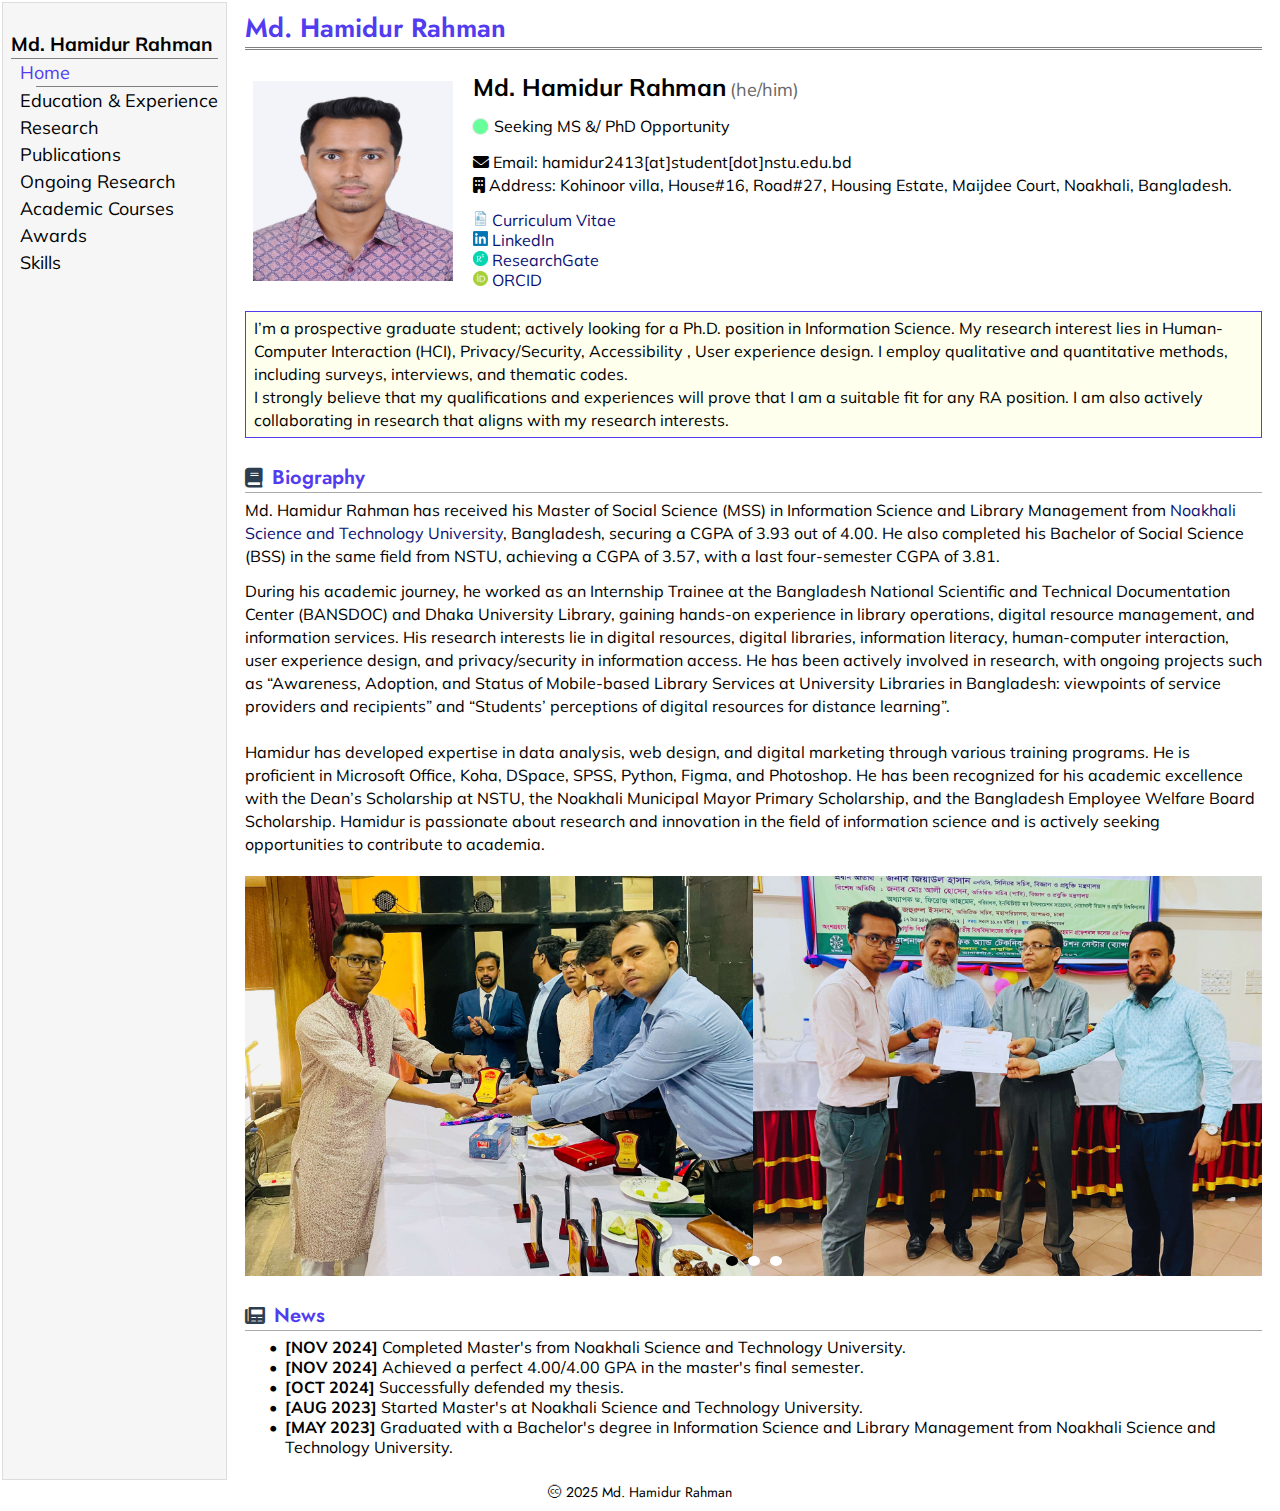
<file: index.html>
<!DOCTYPE html PUBLIC "-//W3C//DTD XHTML 1.1//EN"
"http://www.w3.org/TR/xhtml11/DTD/xhtml11.dtd">
<html xmlns="http://www.w3.org/1999/xhtml" xml:lang="en">

<head>

  <meta property="og:type" content="website">
    <meta property="og:url" content="https://md-hamidur-rahman.github.io/">
    <meta property="og:title" content="Md. Hamidur Rahman - Seeking MS &/ PhD Opportunity | HCI, UI/UX Enthusiast">
    <meta property="og:description" content="Passionate about research, technology, and academic excellence.">
    <meta property="og:image" content="https://md-hamidur-rahman.github.io/misc/profile pic.png">
    <meta property="og:image:width" content="1200">
    <meta property="og:image:height" content="630">
    <meta property="og:site_name" content="Md. Hamidur Rahman">
    
    <style>
        .carousel {
          position: relative;
          max-width: 100%;
          margin: auto;
          overflow: hidden;
        }
    
        .carousel-images {
          display: flex;
          transition: transform 0.5s ease-in-out;
          width: 300%;
        }
    
        .carousel img {
          width: 16.666%;
          height: auto;
          max-height: 400px;
          object-fit: cover;
        }
    
        .carousel-indicators {
          position: absolute;
          bottom: 10px;
          left: 50%;
          transform: translateX(-50%);
          display: flex;
        }
    
        .carousel-indicators button {
          background-color: #fff;
          border: none;
          width: 10px;
          height: 10px;
          margin: 0 5px;
          border-radius: 50%;
          cursor: pointer;
        }
    
        .carousel-indicators button.active {
          background-color: #000;
        }
      </style>

<link href="https://fonts.googleapis.com/css2?family=Jost:wght@600&family=Mulish:wght@400;600&display=swap" rel="stylesheet">


<link rel="stylesheet" href="https://cdnjs.cloudflare.com/ajax/libs/font-awesome/6.0.0-beta3/css/all.min.css">
<meta name="generator" content="jemdoc, see http://jemdoc.jaboc.net/" />
<meta http-equiv="Content-Type" content="text/html;charset=utf-8" />
<link rel="stylesheet" href="jemdoc.css" type="text/css" />
<link rel="shortcut icon" type="image/x-icon" href="misc/hamfav.ico" />
<title>Md. Hamidur Rahman</title>
</head>
<body>
<table summary="Table for page layout." id="tlayout">
<tr valign="top">
<td id="layout-menu">

<div class="menu-category">Md. Hamidur Rahman</div>
<div class="menu-item"><a href="index-2.html"class="current">Home</a></div>
<div class="menu-item"><a href="experience.html">Education & Experience</a></div>
<div class="menu-item"><a href="research.html">Research</a></div>
<div class="menu-item"><a href="publications.html">Publications</a></div>
<div class="menu-item"><a href="ongoing.html">Ongoing Research</a></div>
<div class="menu-item"><a href="teaching.html">Academic Courses</a></div>
<div class="menu-item"><a href="awards.html">Awards</a></div>
<div class="menu-item"><a href="activities.html">Skills</a></div>

</td>
<td id="layout-content">
<div id="toptitle">
<h1>Md. Hamidur Rahman</h1>
</div>
<table class="imgtable"><tr><td>
<img src="misc/profile pic.png" alt="alt text" width="200px" height="200px" />&nbsp;</td>
<td align="left">
<p> <b style="font-size: 24px;">Md. Hamidur Rahman</b> <span style="color: #666; font-size: 18px;">(he/him)</span> </div><br /> <div class="profile"></div>
  <p class="opportunity">
    <span class="pulse-icon"></span>
    Seeking MS &/ PhD Opportunity
  </p></p> 
    
</div>

    <p>
        <i class="fas fa-envelope"></i> Email: hamidur2413[at]student[dot]nstu.edu.bd<br/>
        <i class="fas fa-building"></i> Address: Kohinoor villa, House#16, Road#27, Housing Estate, Maijdee Court, Noakhali, Bangladesh.
    </p>
    
    <!-- <img src="misc/google-scholar-square-icon.png" alt="LinkedIn" width="15" height="15"> <a href="https://scholar.google.com/" target="_blank">Google Scholar</a><br/> -->
    <img src="misc/cv icon.png" alt="LinkedIn" width="15" height="15"> <a href="misc/Md. Hamidur Rahman CV V3.0.pdf" target="download">Curriculum Vitae</a><br/>
    <img src="misc/linked in.png" alt="LinkedIn" width="15" height="15"> <a href="https://www.linkedin.com/in/hamidur-tanvir/" target="_blank">LinkedIn</a><br/>
    <img src="misc/rg.svg.png" alt="ResearchGate" width="15" height="15"> <a href="https://www.researchgate.net/profile/Md-Hamidur-Rahman-3" target="_blank">ResearchGate</a><br/>
    <img src="misc/orcid.svg.png" alt="ORCID" width="15" height="15"> <a href="https://orcid.org/0009-0002-4027-3196" target="_blank">ORCID</a><br/>
    
    
    </td></tr></table>
    <div class="infoblock">
    <div class="blockcontent">
    
       <!-- <p>my future content.
        </p>--->
    
        <p> I’m a prospective graduate student; actively looking for a Ph.D. position in Information Science. My research interest lies in Human-Computer Interaction (HCI), Privacy/Security, Accessibility
, User experience design. I employ qualitative and quantitative methods, including surveys, interviews, and thematic codes.
          <br> I strongly believe that my qualifications and experiences will prove that I am a suitable fit for any RA position. I am also actively collaborating in research that aligns with my research interests.
           </p>   
           </div>
    
    <h2><i class="fas fa-book"></i> Biography</h2>
    <p>Md. Hamidur Rahman has received his Master of Social Science (MSS) in Information Science and Library Management from <a href="https://nstu.edu.bd/" target="_blank">Noakhali Science and Technology University</a>, Bangladesh, securing a CGPA of 3.93 out of 4.00. He also completed his Bachelor of Social Science (BSS) in the same field from NSTU, achieving a CGPA of 3.57, with a last four-semester CGPA of 3.81. </p> <p>
      During his academic journey, he worked as an Internship Trainee at the Bangladesh National Scientific and Technical Documentation Center (BANSDOC) and Dhaka University Library, gaining hands-on experience in library operations, digital resource management, and information services. His research interests lie in digital resources, digital libraries, information literacy, human-computer interaction, user experience design, and privacy/security in information access. He has been actively involved in research, with ongoing projects such as  “Awareness, Adoption, and Status of Mobile-based Library Services at University Libraries in Bangladesh: viewpoints of service providers and recipients” and  “Students’ perceptions of digital resources for distance learning”. <br><br> Hamidur has developed expertise in data analysis, web design, and digital marketing through various training programs. He is proficient in Microsoft Office, Koha, DSpace, SPSS, Python, Figma, and Photoshop.

      He has been recognized for his academic excellence with the Dean’s Scholarship at NSTU, the Noakhali Municipal Mayor Primary Scholarship, and the Bangladesh Employee Welfare Board Scholarship.
      
      Hamidur is passionate about research and innovation in the field of information science and is actively seeking opportunities to contribute to academia.
    </p>

    <div class="carousel" style="margin-top: 20px;">
        
        <div class="carousel-images">
          
          <img src="misc/carousel/im1.jpg" alt="Image 1">
          <img src="misc/carousel/im2.jpg" alt="Image 2">
          <img src="misc/carousel/im3.jpg" alt="Image 3">
          <img src="misc/carousel/im4.jpg" alt="Image 4">
          <img src="misc/carousel/im5.jpg" alt="Image 5">
          <img src="misc/carousel/im6.jpg" alt="Image 6">
        </div>
        <div class="carousel-indicators">
          <button class="active"></button>
          <button></button>
          <button></button>
        </div>
      </div>
      <script>
        const images = document.querySelector('.carousel-images');
        const indicators = document.querySelectorAll('.carousel-indicators button');
        let currentIndex = 0;
        const totalSlides = 3;
    
        function showSlide(index) {
          images.style.transform = `translateX(-${index * 33.333}%)`;
          indicators.forEach((indicator, i) => {
            indicator.classList.toggle('active', i === index);
          });
        }
    
        function nextSlide() {
          currentIndex = (currentIndex + 1) % totalSlides;
          showSlide(currentIndex);
        }
    
        setInterval(nextSlide, 7000); // Change slide every 5 seconds
    
        indicators.forEach((indicator, index) => {
          indicator.addEventListener('click', () => {
            currentIndex = index;
            showSlide(currentIndex);
          });
        });
      </script>




    <h2><i class="fas fa-newspaper"></i> News</h2>
    <ul>
       
      <li><strong>[NOV 2024]</strong> Completed Master's from Noakhali Science and Technology University.</li>
      <li><strong>[NOV 2024]</strong> Achieved a perfect 4.00/4.00 GPA in the master's final semester.</li>
      <li><strong>[OCT 2024]</strong> Successfully defended my thesis.</li>
      <li><strong>[AUG 2023]</strong> Started Master's at Noakhali Science and Technology University.</li>
      <li><strong>[MAY 2023]</strong> Graduated with a Bachelor's degree in Information Science and Library Management from Noakhali Science and Technology University.</li>
        
    </ul>

    
</td>
</tr>
</table>
<footer> 🅭 2025 Md. Hamidur Rahman</footer>
</body>


</html>
</file>
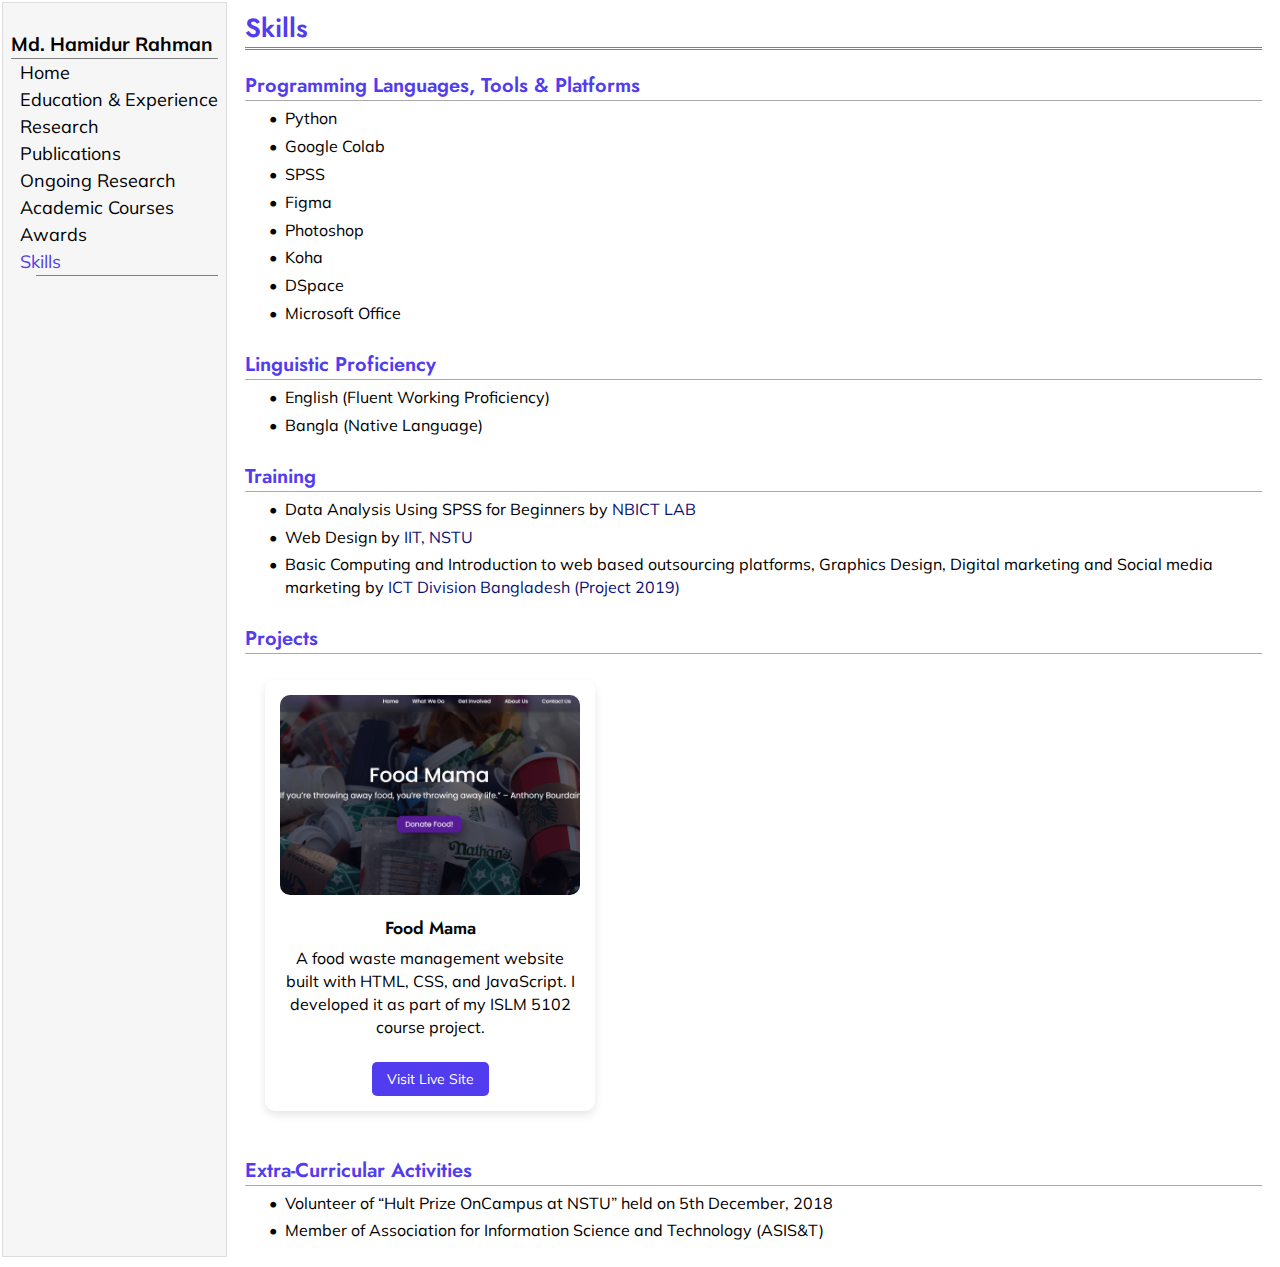
<file: activities.html>
<!DOCTYPE html PUBLIC "-//W3C//DTD XHTML 1.1//EN"
  "http://www.w3.org/TR/xhtml11/DTD/xhtml11.dtd">
<html xmlns="http://www.w3.org/1999/xhtml" xml:lang="en">

<head>
  <link href="https://fonts.googleapis.com/css2?family=Jost:wght@600&family=Mulish:wght@400;600&display=swap" rel="stylesheet">
<meta name="generator" content="jemdoc, see http://jemdoc.jaboc.net/" />
<meta http-equiv="Content-Type" content="text/html;charset=utf-8" />
<link rel="stylesheet" href="jemdoc.css" type="text/css" />
<link rel="shortcut icon" type="image/x-icon" href="misc/hamfav.ico" />
<title>Skills</title>
</head>
<body>

<table summary="Table for page layout." id="tlayout">
<tr valign="top">
  <td id="layout-menu">

<div class="menu-category">Md. Hamidur Rahman</div>
<div class="menu-item"><a href="index-2.html">Home</a></div>
<div class="menu-item"><a href="experience.html">Education & Experience</a></div>
<div class="menu-item"><a href="research.html">Research</a></div>
<div class="menu-item"><a href="publications.html">Publications</a></div>
<div class="menu-item"><a href="ongoing.html">Ongoing Research</a></div>
<div class="menu-item"><a href="teaching.html">Academic Courses</a></div>
<div class="menu-item"><a href="awards.html">Awards</a></div>
<div class="menu-item"><a href="activities.html" class="current">Skills</a></div>
</td>
<td id="layout-content">
<div id="toptitle">
<h1>Skills</h1>
</div>
<h2> Programming Languages, Tools & Platforms</h2>
<ul>
  <li><p>Python</p>
  </li>
  <li><p>Google Colab</p>
  </li>
  <li><p>SPSS</p>
  </li>
  <li><p>Figma</p>
  </li>
<li><p>Photoshop</p>
</li>
<li><p>Koha</p>
</li>
<li><p>DSpace</p>
</li>
</li>
<li><p>Microsoft Office</p>
</li>
</ul>

<h2>Linguistic Proficiency</h2>
<ul>
<li><p>English (Fluent Working Proficiency) </p>
</li>
<li><p>Bangla (Native Language)</p>
</li>
</ul>


<h2>Training</h2>
<ul>
<li><p>Data Analysis Using SPSS for Beginners by <a href="https://nbict.org/courses/spss/" target="_blank">NBICT LAB</a></p>
</li>
<li><p>Web Design by <a href="https://nstu.edu.bd/institutes.html" target="_blank">IIT, NSTU</a></p>
</li>
</li>
<li><p>Basic Computing and Introduction to web based outsourcing platforms, Graphics Design, Digital 
  marketing and Social media marketing  by <a href="https://ledp.ictd.gov.bd/new/" target="_blank">ICT Division Bangladesh (Project 2019) </a></p>
</li>
 </ul>
 <h2>Projects</h2>
 <section id="projects">
  
  <div class="project-container">
      <div class="project-card">
          <img src="misc/food.png" alt="Project 1">
          <h3>Food Mama</h3>
          <p>A food waste management website built with HTML, CSS, and JavaScript. I developed it as part of my ISLM 5102 course project.</p>
          <a href="https://md-hamidur-rahman.github.io/Food-Mama/" target="_blank" class="live-button">Visit Live Site</a>
      </div>
</section>

<h2>Extra-Curricular Activities</h2>
<ul>
<li><p>Volunteer of “Hult Prize OnCampus at NSTU” held on 5th December, 2018</p>
</li>
<li><p>Member of Association for Information Science and Technology (ASIS&T)</p>
</li>
 </ul>

</td>
</tr>
</table>
</body>

</html>
</file>
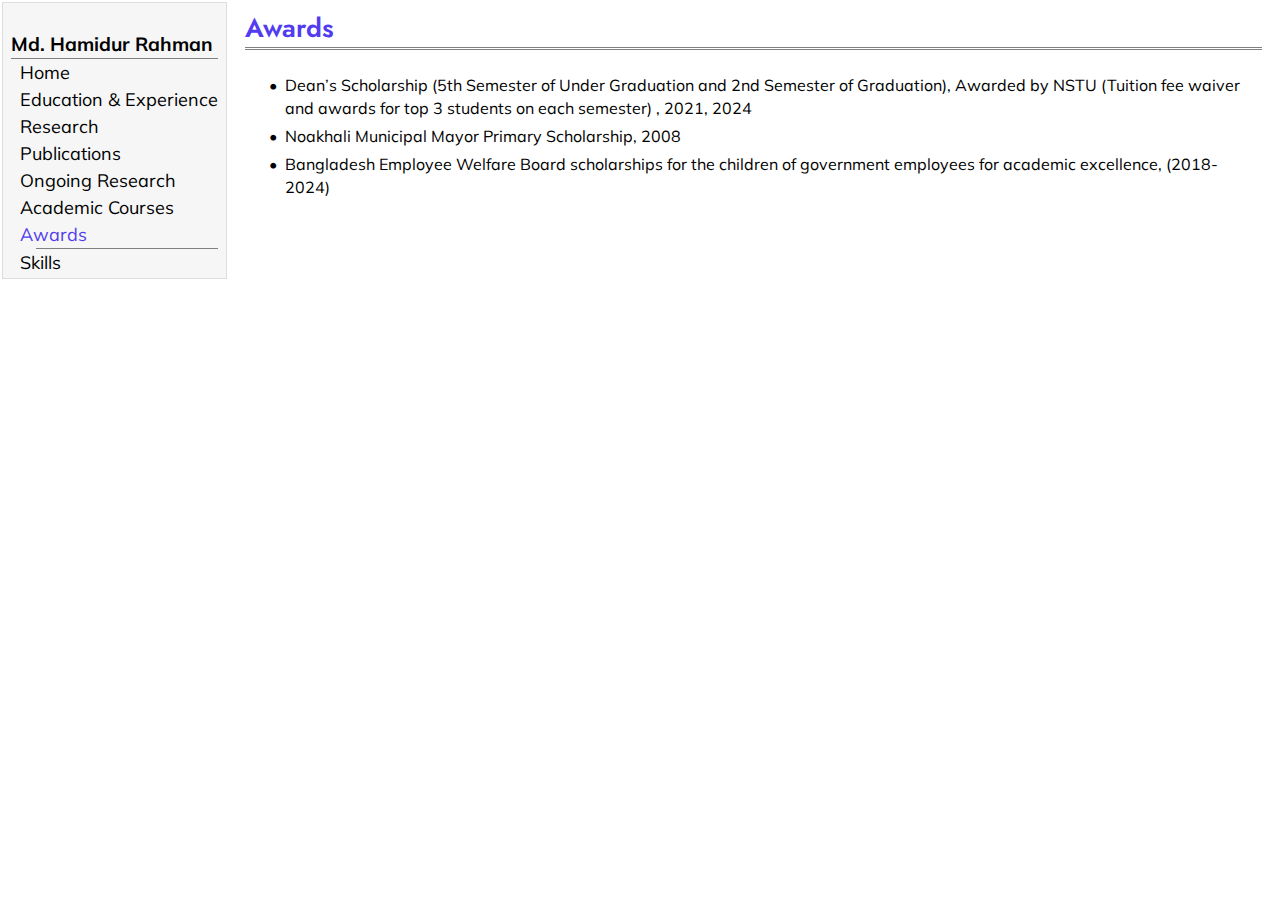
<file: awards.html>
<!DOCTYPE html PUBLIC "-//W3C//DTD XHTML 1.1//EN"
  "http://www.w3.org/TR/xhtml11/DTD/xhtml11.dtd">
<html xmlns="http://www.w3.org/1999/xhtml" xml:lang="en">

<head>
  <link href="https://fonts.googleapis.com/css2?family=Jost:wght@600&family=Mulish:wght@400;600&display=swap" rel="stylesheet">
<meta name="generator" content="jemdoc, see http://jemdoc.jaboc.net/" />
<meta http-equiv="Content-Type" content="text/html;charset=utf-8" />
<link rel="stylesheet" href="jemdoc.css" type="text/css" />
<link rel="shortcut icon" type="image/x-icon" href="misc/hamfav.ico" />
<title>Awards</title>
</head>
<body>
<table summary="Table for page layout." id="tlayout">
<tr valign="top">
  <td id="layout-menu">
 
<div class="menu-category">Md. Hamidur Rahman</div>
<div class="menu-item"><a href="index-2.html">Home</a></div>
<div class="menu-item"><a href="experience.html">Education & Experience</a></div>
<div class="menu-item"><a href="research.html">Research</a></div>
<div class="menu-item"><a href="publications.html">Publications</a></div>
<div class="menu-item"><a href="ongoing.html">Ongoing Research</a></div>
<div class="menu-item"><a href="teaching.html">Academic Courses</a></div>
<div class="menu-item"><a href="awards.html"class="current">Awards</a></div>
<div class="menu-item"><a href="activities.html">Skills</a></div>

</td>
<td id="layout-content">
<div id="toptitle">
<h1>Awards</h1>
</div>
<ul>
  <li><p>Dean’s Scholarship (5th Semester of Under Graduation and 2nd Semester of Graduation), Awarded by 
    NSTU (Tuition fee waiver and awards for top 3 students on each semester) , <span class="date-button">2021, 2024</span></p>
  </li>
  <li><p>Noakhali Municipal Mayor Primary Scholarship, <span class="date-button">2008</span></p>
  </li>
<li><p>Bangladesh Employee Welfare Board scholarships for the children of government employees for 
  academic excellence, (2018-2024) </p>
</li>
</ul>
</td>
</tr>
</table>
</body>

</html>
</file>
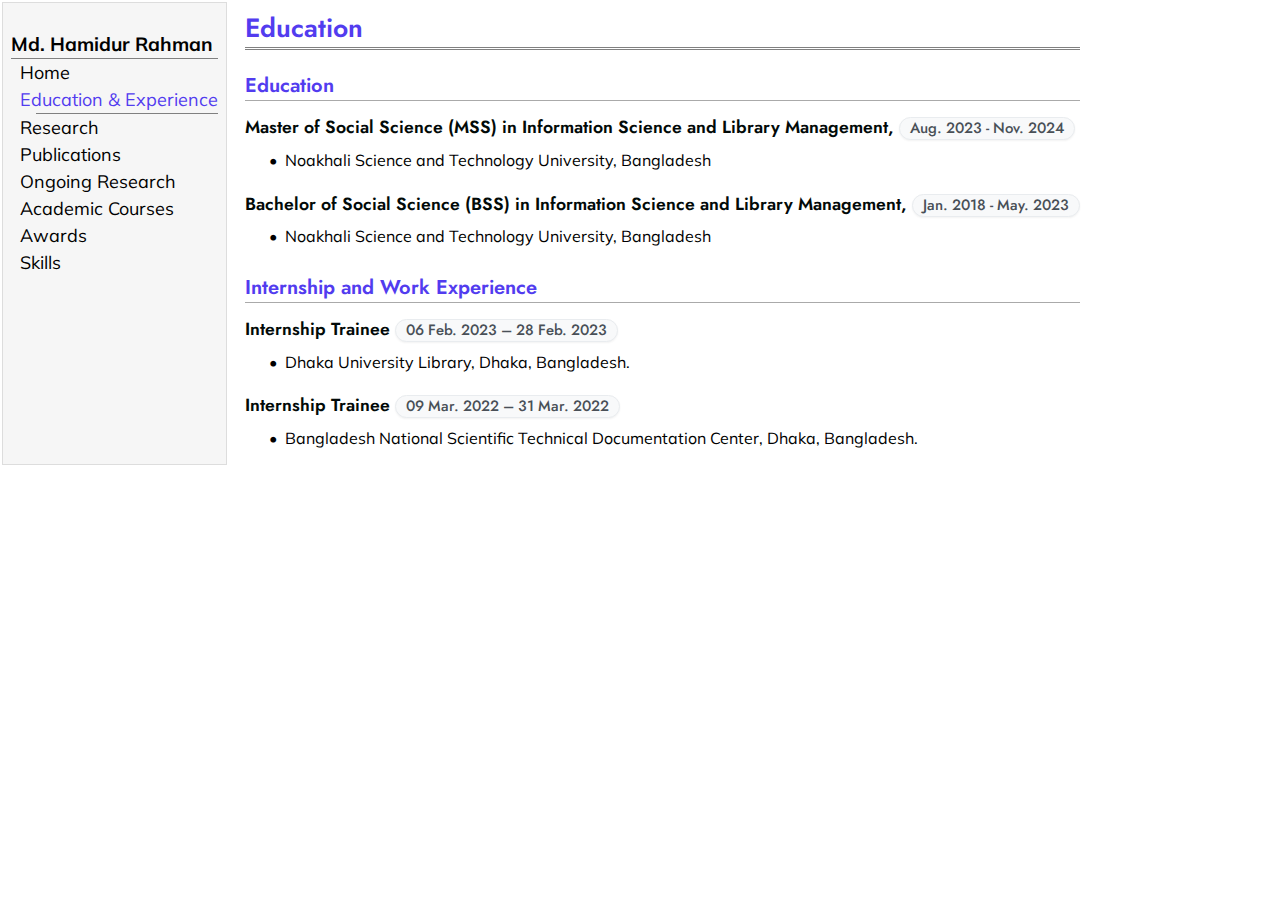
<file: experience.html>
<!DOCTYPE html PUBLIC "-//W3C//DTD XHTML 1.1//EN"
  "http://www.w3.org/TR/xhtml11/DTD/xhtml11.dtd">
<html xmlns="http://www.w3.org/1999/xhtml" xml:lang="en">

<head>
  <link href="https://fonts.googleapis.com/css2?family=Jost:wght@600&family=Mulish:wght@400;600&display=swap" rel="stylesheet">
<meta name="generator" content="jemdoc, see http://jemdoc.jaboc.net/" />
<meta http-equiv="Content-Type" content="text/html;charset=utf-8" />
<link rel="stylesheet" href="jemdoc.css" type="text/css" />
<link rel="shortcut icon" type="image/x-icon" href="misc/hamfav.ico" />
<title>Education & Experience</title>
</head>
<body>
<table summary="Table for page layout." id="tlayout">
<tr valign="top">
  <td id="layout-menu">

<div class="menu-category">Md. Hamidur Rahman</div>
<div class="menu-item"><a href="index-2.html">Home</a></div>
<div class="menu-item"><a href="experience.html"class="current">Education & Experience</a></div>
<div class="menu-item"><a href="research.html">Research</a></div>
<div class="menu-item"><a href="publications.html">Publications</a></div>
<div class="menu-item"><a href="ongoing.html">Ongoing Research</a></div>
<div class="menu-item"><a href="teaching.html">Academic Courses</a></div>
<div class="menu-item"><a href="awards.html">Awards</a></div>
<div class="menu-item"><a href="activities.html">Skills</a></div>
</td>
<td id="layout-content">
<div id="toptitle">
<h1>Education</h1>
</div>


<h2>Education</h2>
<h3>Master of Social Science (MSS) in Information Science and Library Management, <span class="date-button">Aug. 2023 - Nov. 2024</span></h3>
<ul>
<li><p>Noakhali Science and Technology University, Bangladesh</p>
</li>
</ul>

<style>
.date-button {
  display: inline-block;
  padding: 3px 10px;
  background-color: #f8f9fa;
  border: 1px solid #e9ecef;
  border-radius: 20px;
  font-size: 0.85em;
  color: #495057;
  cursor: default;
  box-shadow: 0 1px 2px rgba(0,0,0,0.05);
  transition: all 0.2s ease;
  font-weight: 500;
}

.date-button:hover {
  background-color: #e9ecef;
  transform: translateY(-1px);
  box-shadow: 0 2px 4px rgba(0,0,0,0.1);
}
</style>


<h3>Bachelor of Social Science (BSS) in Information Science and Library Management, <span class="date-button">Jan. 2018 - May. 2023</span></h3>
<ul>
<li><p>Noakhali Science and Technology University, Bangladesh</p>
</li>
</ul>

<style>
.date-button {
  display: inline-block;
  padding: 3px 10px;
  background-color: #f8f9fa;
  border: 1px solid #e9ecef;
  border-radius: 20px;
  font-size: 0.85em;
  color: #495057;
  cursor: default;
  box-shadow: 0 1px 2px rgba(0,0,0,0.05);
  transition: all 0.2s ease;
  font-weight: 500;
}

.date-button:hover {
  background-color: #e9ecef;
  transform: translateY(-1px);
  box-shadow: 0 2px 4px rgba(0,0,0,0.1);
}
</style>

<h2>Internship and Work Experience</h2>

 

<h3>Internship Trainee  <span class="date-button"> 06 Feb. 2023  – 28 Feb. 2023</span></h3>
<ul>
  <li><p>Dhaka University Library, Dhaka, Bangladesh.</p>
  </li>
  </ul>
  <h3>Internship Trainee  <span class="date-button"> 09 Mar. 2022  – 31 Mar. 2022</span></h3>
  <ul>
    <li><p>Bangladesh National Scientific Technical Documentation Center, Dhaka, 
      Bangladesh.</p>
    </li>
    </ul>
<style>
  .date-button {
    display: inline-block;
    padding: 3px 10px;
    background-color: #f8f9fa;
    border: 1px solid #e9ecef;
    border-radius: 20px;
    font-size: 0.85em;
    color: #495057;
    cursor: default;
    box-shadow: 0 1px 2px rgba(0,0,0,0.05);
    transition: all 0.2s ease;
    font-weight: 500;
  }
  
  .date-button:hover {
    background-color: #e9ecef;
    transform: translateY(-1px);
    box-shadow: 0 2px 4px rgba(0,0,0,0.1);
  }
  </style>
  
  
  <!---<h3></h3>
  <p><i></p>
  <ul>
  <li> <p><br></p></li>
  </ul>



</td>
</tr>
</table>
</body>

</html>
</file>
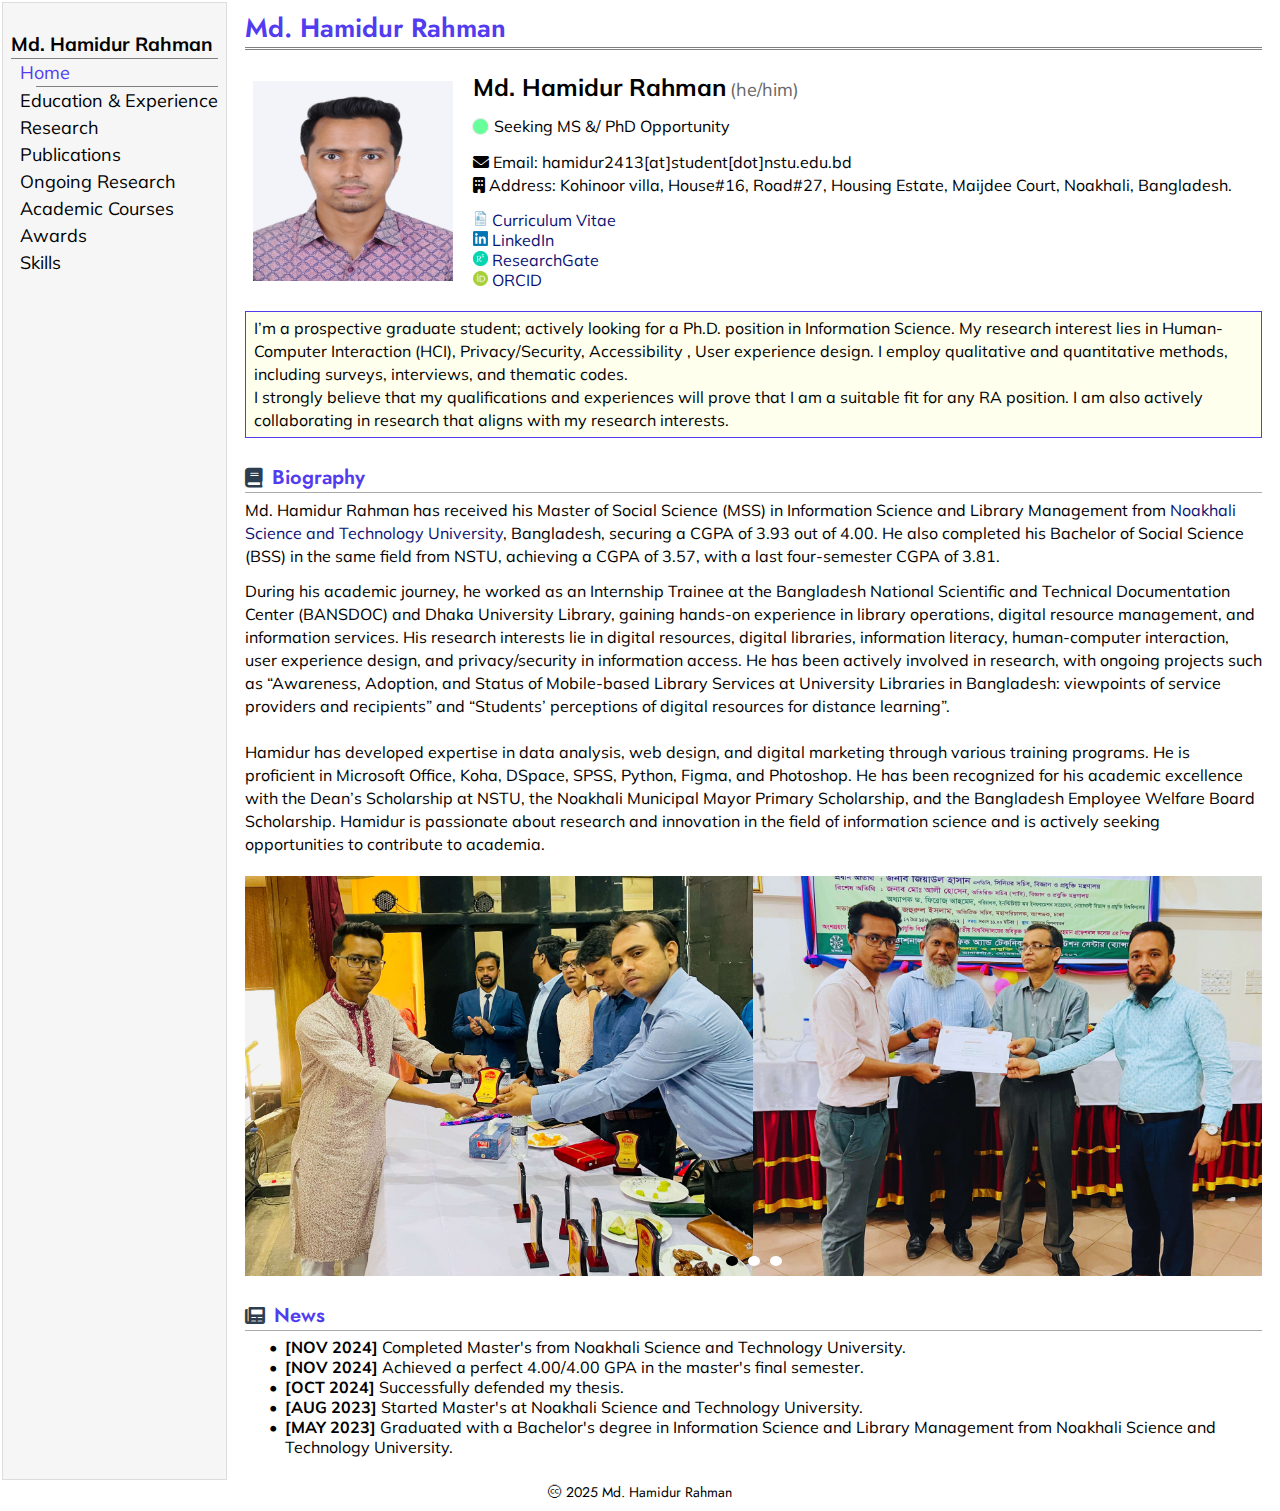
<file: index-2.html>
<!DOCTYPE html PUBLIC "-//W3C//DTD XHTML 1.1//EN"
"http://www.w3.org/TR/xhtml11/DTD/xhtml11.dtd">
<html xmlns="http://www.w3.org/1999/xhtml" xml:lang="en">

<head>

  <style>
    .carousel {
      position: relative;
      max-width: 100%;
      margin: auto;
      overflow: hidden;
    }

    .carousel-images {
      display: flex;
      transition: transform 0.5s ease-in-out;
      width: 300%;
    }

    .carousel img {
      width: 16.666%;
      height: auto;
      max-height: 400px;
      object-fit: cover;
    }

    .carousel-indicators {
      position: absolute;
      bottom: 10px;
      left: 50%;
      transform: translateX(-50%);
      display: flex;
    }

    .carousel-indicators button {
      background-color: #fff;
      border: none;
      width: 10px;
      height: 10px;
      margin: 0 5px;
      border-radius: 50%;
      cursor: pointer;
    }

    .carousel-indicators button.active {
      background-color: #000;
    }
  </style>


<link href="https://fonts.googleapis.com/css2?family=Jost:wght@600&family=Mulish:wght@400;600&display=swap" rel="stylesheet">

<link rel="stylesheet" href="https://cdnjs.cloudflare.com/ajax/libs/font-awesome/6.0.0-beta3/css/all.min.css">
<meta name="generator" content="jemdoc, see http://jemdoc.jaboc.net/" />
<meta http-equiv="Content-Type" content="text/html;charset=utf-8" />
<link rel="stylesheet" href="jemdoc.css" type="text/css" />
<link rel="shortcut icon" type="image/x-icon" href="misc/hamfav.ico" />
<title>Md. Hamidur Rahman</title>
</head>
<body>
<table summary="Table for page layout." id="tlayout">
<tr valign="top">
<td id="layout-menu">

<div class="menu-category">Md. Hamidur Rahman</div>
<div class="menu-item"><a href="index-2.html"class="current">Home</a></div>
<div class="menu-item"><a href="experience.html">Education & Experience</a></div>
<div class="menu-item"><a href="research.html">Research</a></div>
<div class="menu-item"><a href="publications.html">Publications</a></div>
<div class="menu-item"><a href="ongoing.html">Ongoing Research</a></div>
<div class="menu-item"><a href="teaching.html">Academic Courses</a></div>
<div class="menu-item"><a href="awards.html">Awards</a></div>
<div class="menu-item"><a href="activities.html">Skills</a></div>

</td>
<td id="layout-content">
<div id="toptitle">
<h1>Md. Hamidur Rahman</h1>
</div>
<table class="imgtable"><tr><td>
<img src="misc/profile pic.png" alt="alt text" width="200px" height="200px" />&nbsp;</td>
<td align="left">
<p> <b style="font-size: 24px;">Md. Hamidur Rahman</b> <span style="color: #666; font-size: 18px;">(he/him)</span> </div><br /> <div class="profile"></div>
  <p class="opportunity">
    <span class="pulse-icon"></span>
    Seeking MS &/ PhD Opportunity
  </p></p>


</div>

<p>
    <i class="fas fa-envelope"></i> Email: hamidur2413[at]student[dot]nstu.edu.bd<br/>
    <i class="fas fa-building"></i> Address: Kohinoor villa, House#16, Road#27, Housing Estate, Maijdee Court, Noakhali, Bangladesh.
</p>

<!-- <img src="misc/google-scholar-square-icon.png" alt="LinkedIn" width="15" height="15"> <a href="https://scholar.google.com/" target="_blank">Google Scholar</a><br/> -->
<img src="misc/cv icon.png" alt="LinkedIn" width="15" height="15"> <a href="misc/Md. Hamidur Rahman CV V3.0.pdf" target="download">Curriculum Vitae</a><br/>
<img src="misc/linked in.png" alt="LinkedIn" width="15" height="15"> <a href="https://www.linkedin.com/in/hamidur-tanvir/" target="_blank">LinkedIn</a><br/>
<img src="misc/rg.svg.png" alt="ResearchGate" width="15" height="15"> <a href="https://www.researchgate.net/profile/Md-Hamidur-Rahman-3" target="_blank">ResearchGate</a><br/>
<img src="misc/orcid.svg.png" alt="ORCID" width="15" height="15"> <a href="https://orcid.org/0009-0002-4027-3196" target="_blank">ORCID</a><br/>


</td></tr></table>
<div class="infoblock">
<div class="blockcontent">

   <!-- <p>my future content.
    </p>--->

    <p> I’m a prospective graduate student; actively looking for a Ph.D. position in Information Science. My research interest lies in Human-Computer Interaction (HCI), Privacy/Security, Accessibility
, User experience design. I employ qualitative and quantitative methods, including surveys, interviews, and thematic codes.
      <br> I strongly believe that my qualifications and experiences will prove that I am a suitable fit for any RA position. I am also actively collaborating in research that aligns with my research interests.
       </p>   
       </div>

<h2><i class="fas fa-book"></i> Biography</h2>
<p>Md. Hamidur Rahman has received his Master of Social Science (MSS) in Information Science and Library Management from <a href="https://nstu.edu.bd/" target="_blank">Noakhali Science and Technology University</a>, Bangladesh, securing a CGPA of 3.93 out of 4.00. He also completed his Bachelor of Social Science (BSS) in the same field from NSTU, achieving a CGPA of 3.57, with a last four-semester CGPA of 3.81. </p> <p>
  During his academic journey, he worked as an Internship Trainee at the Bangladesh National Scientific and Technical Documentation Center (BANSDOC) and Dhaka University Library, gaining hands-on experience in library operations, digital resource management, and information services. His research interests lie in digital resources, digital libraries, information literacy, human-computer interaction, user experience design, and privacy/security in information access. He has been actively involved in research, with ongoing projects such as “Awareness, Adoption, and Status of Mobile-based Library Services at University Libraries in Bangladesh: viewpoints of service providers and recipients” and  “Students’ perceptions of digital resources for distance learning”. <br><br> Hamidur has developed expertise in data analysis, web design, and digital marketing through various training programs. He is proficient in Microsoft Office, Koha, DSpace, SPSS, Python, Figma, and Photoshop.

  He has been recognized for his academic excellence with the Dean’s Scholarship at NSTU, the Noakhali Municipal Mayor Primary Scholarship, and the Bangladesh Employee Welfare Board Scholarship.
  
  Hamidur is passionate about research and innovation in the field of information science and is actively seeking opportunities to contribute to academia.
</p>

<div class="carousel" style="margin-top: 20px;">
    
    <div class="carousel-images">
      
      <img src="misc/carousel/im1.jpg" alt="Image 1">
      <img src="misc/carousel/im2.jpg" alt="Image 2">
      <img src="misc/carousel/im3.jpg" alt="Image 3">
      <img src="misc/carousel/im4.jpg" alt="Image 4">
      <img src="misc/carousel/im5.jpg" alt="Image 5">
      <img src="misc/carousel/im6.jpg" alt="Image 6">
    </div>
    <div class="carousel-indicators">
      <button class="active"></button>
      <button></button>
      <button></button>
    </div>
  </div>
  <script>
    const images = document.querySelector('.carousel-images');
    const indicators = document.querySelectorAll('.carousel-indicators button');
    let currentIndex = 0;
    const totalSlides = 3;

    function showSlide(index) {
      images.style.transform = `translateX(-${index * 33.333}%)`;
      indicators.forEach((indicator, i) => {
        indicator.classList.toggle('active', i === index);
      });
    }

    function nextSlide() {
      currentIndex = (currentIndex + 1) % totalSlides;
      showSlide(currentIndex);
    }

    setInterval(nextSlide, 7000); // Change slide every 5 seconds

    indicators.forEach((indicator, index) => {
      indicator.addEventListener('click', () => {
        currentIndex = index;
        showSlide(currentIndex);
      });
    });
  </script>




<h2><i class="fas fa-newspaper"></i> News</h2>
<ul>
   
  <li><strong>[NOV 2024]</strong> Completed Master's from Noakhali Science and Technology University.</li>
  <li><strong>[NOV 2024]</strong> Achieved a perfect 4.00/4.00 GPA in the master's final semester.</li>
  <li><strong>[OCT 2024]</strong> Successfully defended my thesis.</li>
  <li><strong>[AUG 2023]</strong> Started Master's at Noakhali Science and Technology University.</li>
  <li><strong>[MAY 2023]</strong> Graduated with a Bachelor's degree in Information Science and Library Management from Noakhali Science and Technology University.</li>
    
</ul>


</td>
</tr>
</table>
<footer> 🅭 2025 Md. Hamidur Rahman</footer>
</body>


</html>
</file>
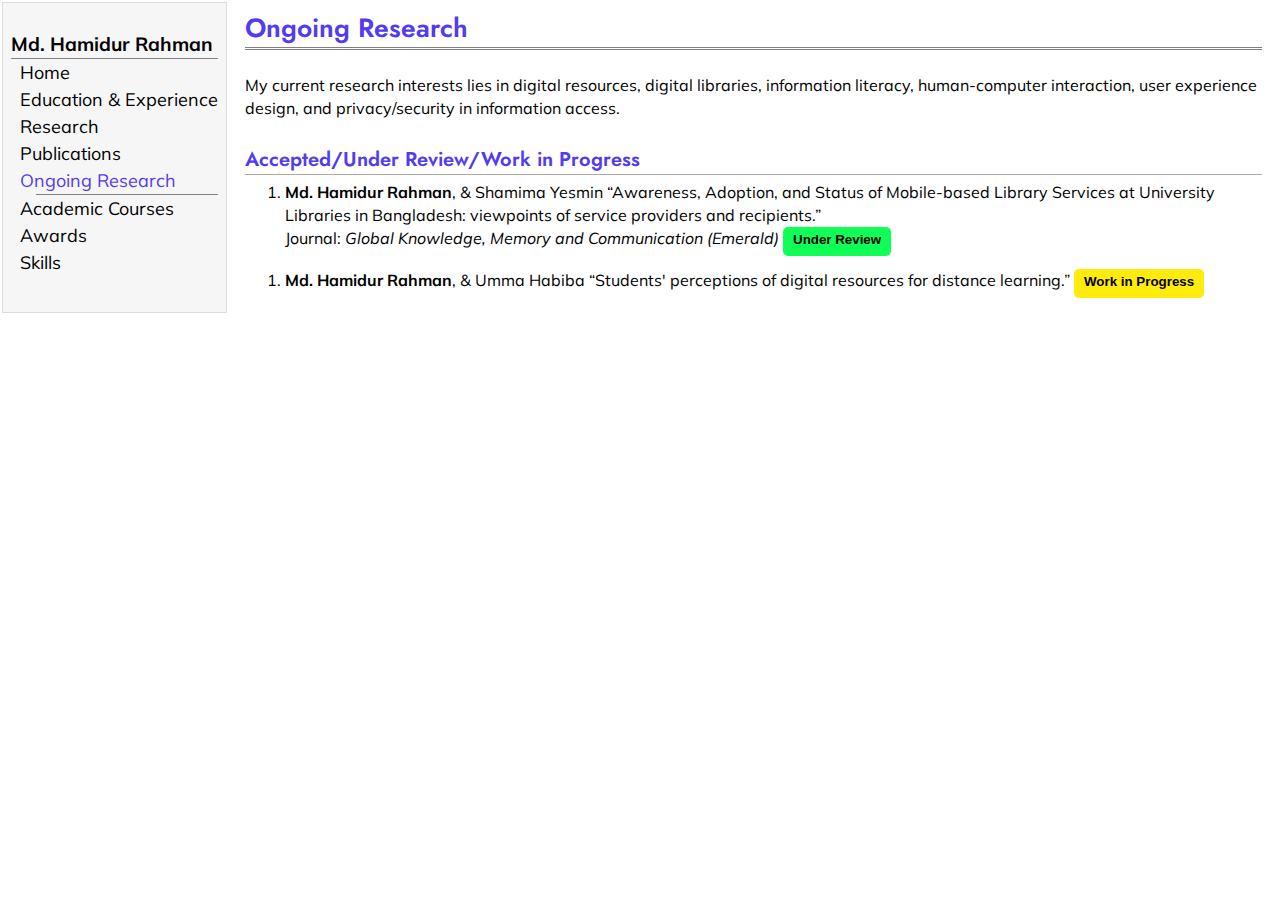
<file: ongoing.html>
<!DOCTYPE html PUBLIC "-//W3C//DTD XHTML 1.1//EN"
  "http://www.w3.org/TR/xhtml11/DTD/xhtml11.dtd">
<html xmlns="http://www.w3.org/1999/xhtml" xml:lang="en">


<head>
  <link href="https://fonts.googleapis.com/css2?family=Jost:wght@600&family=Mulish:wght@400;600&display=swap" rel="stylesheet">
<meta name="generator" content="jemdoc, see http://jemdoc.jaboc.net/" />
<meta http-equiv="Content-Type" content="text/html;charset=utf-8" />
<link rel="stylesheet" href="jemdoc.css" type="text/css" />
<link rel="shortcut icon" type="image/x-icon" href="misc/hamfav.ico" />
<title>Ongoing Research</title>
</head>
<body>
<table summary="Table for page layout." id="tlayout">
<tr valign="top">
  <td id="layout-menu">

<div class="menu-category">Md. Hamidur Rahman</div>
<div class="menu-item"><a href="index-2.html">Home</a></div>
<div class="menu-item"><a href="experience.html">Education & Experience</a></div>
<div class="menu-item"><a href="research.html">Research</a></div>
<div class="menu-item"><a href="publications.html">Publications</a></div>
<div class="menu-item"><a href="ongoing.html"class="current">Ongoing Research</a></div>
<div class="menu-item"><a href="teaching.html">Academic Courses</a></div>
<div class="menu-item"><a href="awards.html">Awards</a></div>
<div class="menu-item"><a href="activities.html">Skills</a></div>
</td>
<td id="layout-content">
<div id="toptitle">
<h1>Ongoing Research</h1>
</div>
<p>My current research interests lies in digital resources, digital libraries, information literacy, human-computer interaction, user experience design, and privacy/security in information access.
 

</p>

<h2>Accepted/Under Review/Work in Progress</h2>
<ol>

  <li><p><b>Md. Hamidur Rahman</b>, & Shamima Yesmin “Awareness, Adoption, and Status of Mobile-based Library Services at University Libraries in Bangladesh: viewpoints of service providers and recipients.”</a><br />
    Journal: <i> Global Knowledge, Memory and Communication (Emerald)</i>  <button style="background-color: #0fff57; color: black; border: none; padding: 5px 10px; border-radius: 5px;">
      <b>Under Review</b></p>
    </button>
   </li>
</ol> 
<ol>

  <li><p><b>Md. Hamidur Rahman</b>, &  Umma Habiba “Students' perceptions of digital resources for distance learning.”</a>
    <button style="background-color: #ffec0d; color: black; border: none; padding: 5px 10px; border-radius: 5px;">
      <b>Work in Progress</b></p>
    </button>
   </li>
</ol> 



</ol>

<!---<h2>Working On Progress</h2>
<ol>

  <li><p></a><br />
   </li>
   <li><p></a><br />
   </li>

</ol> -->

</td>
</tr>
</table>
</body>

<!-- -->
</html>
</file>
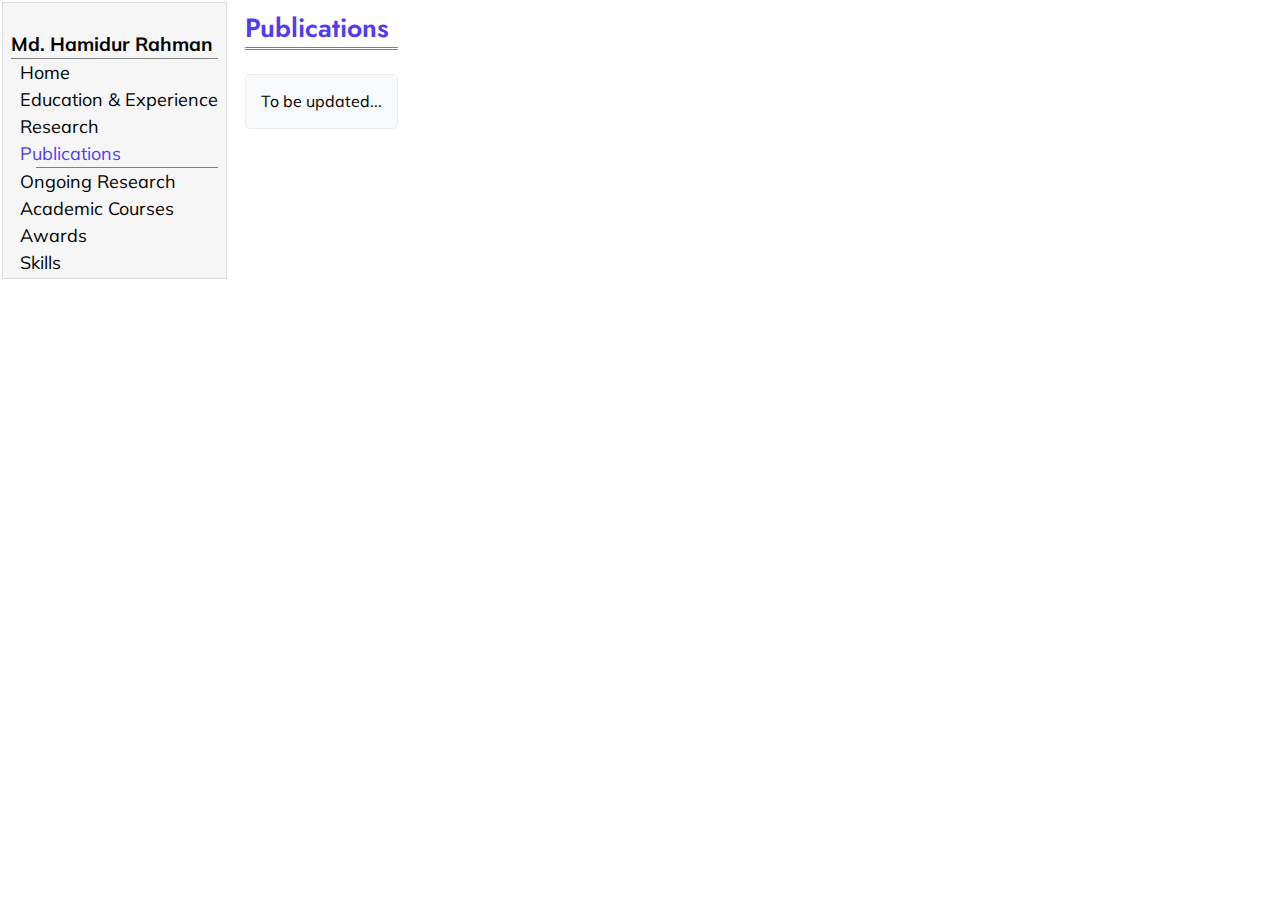
<file: publications.html>
<!DOCTYPE html PUBLIC "-//W3C//DTD XHTML 1.1//EN"
  "http://www.w3.org/TR/xhtml11/DTD/xhtml11.dtd">
<html xmlns="http://www.w3.org/1999/xhtml" xml:lang="en">


<head>
  <link href="https://fonts.googleapis.com/css2?family=Jost:wght@600&family=Mulish:wght@400;600&display=swap" rel="stylesheet">
<meta name="generator" content="jemdoc, see http://jemdoc.jaboc.net/" />
<meta http-equiv="Content-Type" content="text/html;charset=utf-8" />
<link rel="stylesheet" href="jemdoc.css" type="text/css" />
<link rel="shortcut icon" type="image/x-icon" href="misc/hamfav.ico" />
<title>Publications</title>
</head>
<body>
<table summary="Table for page layout." id="tlayout">
<tr valign="top">
  <td id="layout-menu">

<div class="menu-category">Md. Hamidur Rahman</div>
<div class="menu-item"><a href="index-2.html">Home</a></div>
<div class="menu-item"><a href="experience.html">Education & Experience</a></div>
<div class="menu-item"><a href="research.html">Research</a></div>
<div class="menu-item"><a href="publications.html"class="current">Publications</a></div>
<div class="menu-item"><a href="ongoing.html">Ongoing Research</a></div>
<div class="menu-item"><a href="teaching.html">Academic Courses</a></div>
<div class="menu-item"><a href="awards.html">Awards</a></div>
<div class="menu-item"><a href="activities.html">Skills</a></div>
</td>
<td id="layout-content">
<div id="toptitle">
<h1>Publications</h1>
</div>

<p style="margin-top: 20px; padding: 15px; background-color: #f8f9fa; border-radius: 5px; border: 1px solid #e9ecef;">

 To be updated...
  
</p>

</td>
</tr>
</table>
</body>
</html>
</file>
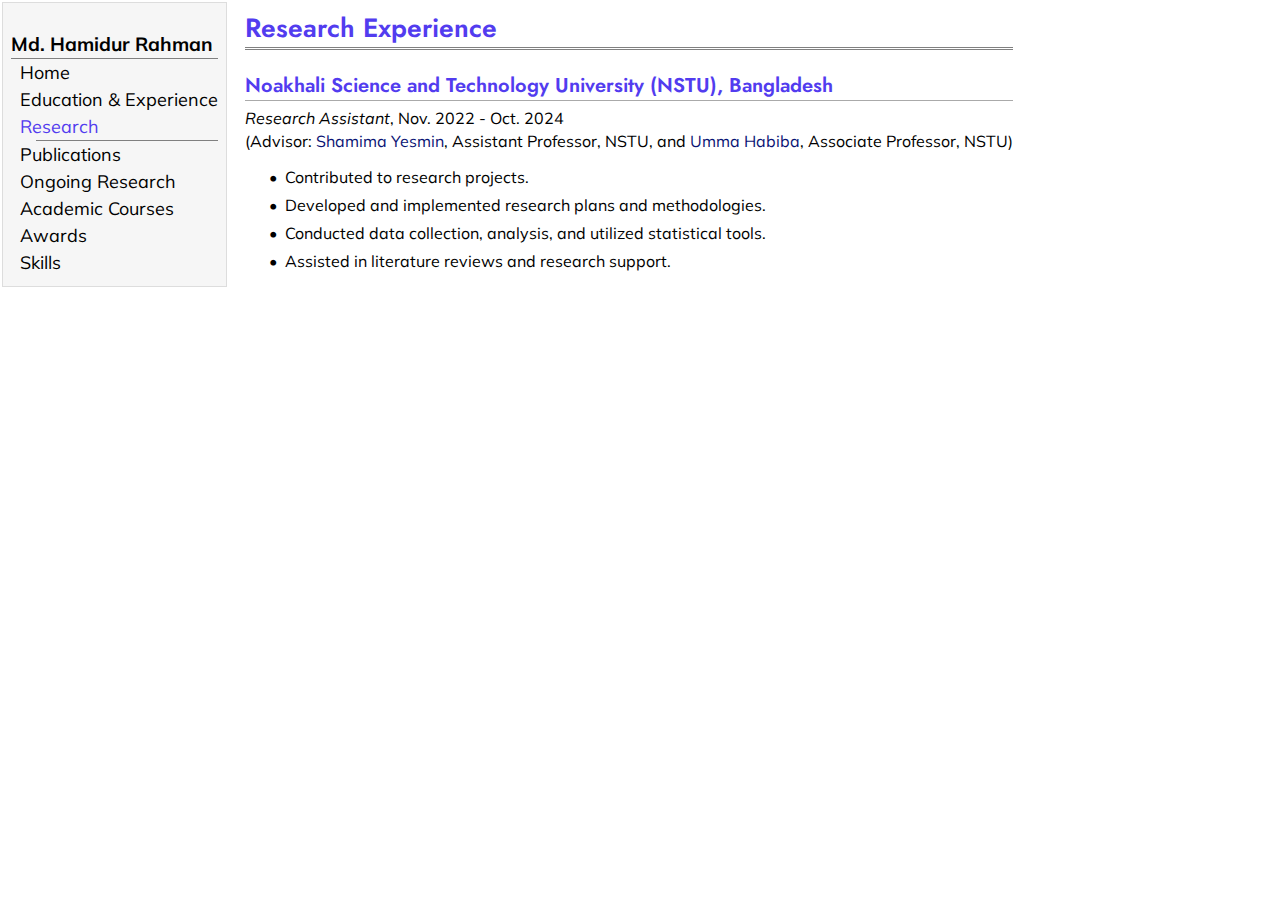
<file: research.html>
<!DOCTYPE html PUBLIC "-//W3C//DTD XHTML 1.1//EN"
  "http://www.w3.org/TR/xhtml11/DTD/xhtml11.dtd">
<html xmlns="http://www.w3.org/1999/xhtml" xml:lang="en">

<head>
  <link href="https://fonts.googleapis.com/css2?family=Jost:wght@600&family=Mulish:wght@400;600&display=swap" rel="stylesheet">
<meta name="generator" content="jemdoc, see http://jemdoc.jaboc.net/" />
<meta http-equiv="Content-Type" content="text/html;charset=utf-8" />
<link rel="stylesheet" href="jemdoc.css" type="text/css" />
<link rel="shortcut icon" type="image/x-icon" href="misc/hamfav.ico" />
<title>Research Experience</title>
</head>
<body>
<table summary="Table for page layout." id="tlayout">
<tr valign="top">
  <td id="layout-menu">

<div class="menu-category">Md. Hamidur Rahman</div>
<div class="menu-item"><a href="index-2.html">Home</a></div>
<div class="menu-item"><a href="experience.html">Education & Experience</a></div>
<div class="menu-item"><a href="research.html"class="current">Research</a></div>
<div class="menu-item"><a href="publications.html">Publications</a></div>
<div class="menu-item"><a href="ongoing.html">Ongoing Research</a></div>
<div class="menu-item"><a href="teaching.html">Academic Courses</a></div>
<div class="menu-item"><a href="awards.html">Awards</a></div>
<div class="menu-item"><a href="activities.html">Skills</a></div>
</td>
<td id="layout-content">
<div id="toptitle">
<h1>Research Experience</h1>
</div>


<h2>Noakhali Science and Technology University (NSTU), Bangladesh</h2>
<p><i>Research Assistant</i>, Nov. 2022 - Oct. 2024 <br>
(Advisor: <a href="https://www.nstu.edu.bd/faculty-member.php?faculty=shamima-yesmin-ivo883" target="_blank">Shamima Yesmin</a>, Assistant Professor, NSTU, and
<a href="https://www.nstu.edu.bd/faculty-member.php?faculty=umma-habiba-33g375" target="_blank">Umma Habiba</a>, Associate Professor, NSTU)</p>
<ul>
<li><p>Contributed to research projects.</p>
</li>
<li><p>Developed and implemented research plans and methodologies.</p>
</li>
<li><p>Conducted data collection, analysis, and utilized statistical tools.</p>
</li>
<li><p>Assisted in literature reviews and research support.</p>

</ul>

</td>
</tr>
</table>
</body>

</html>
</file>
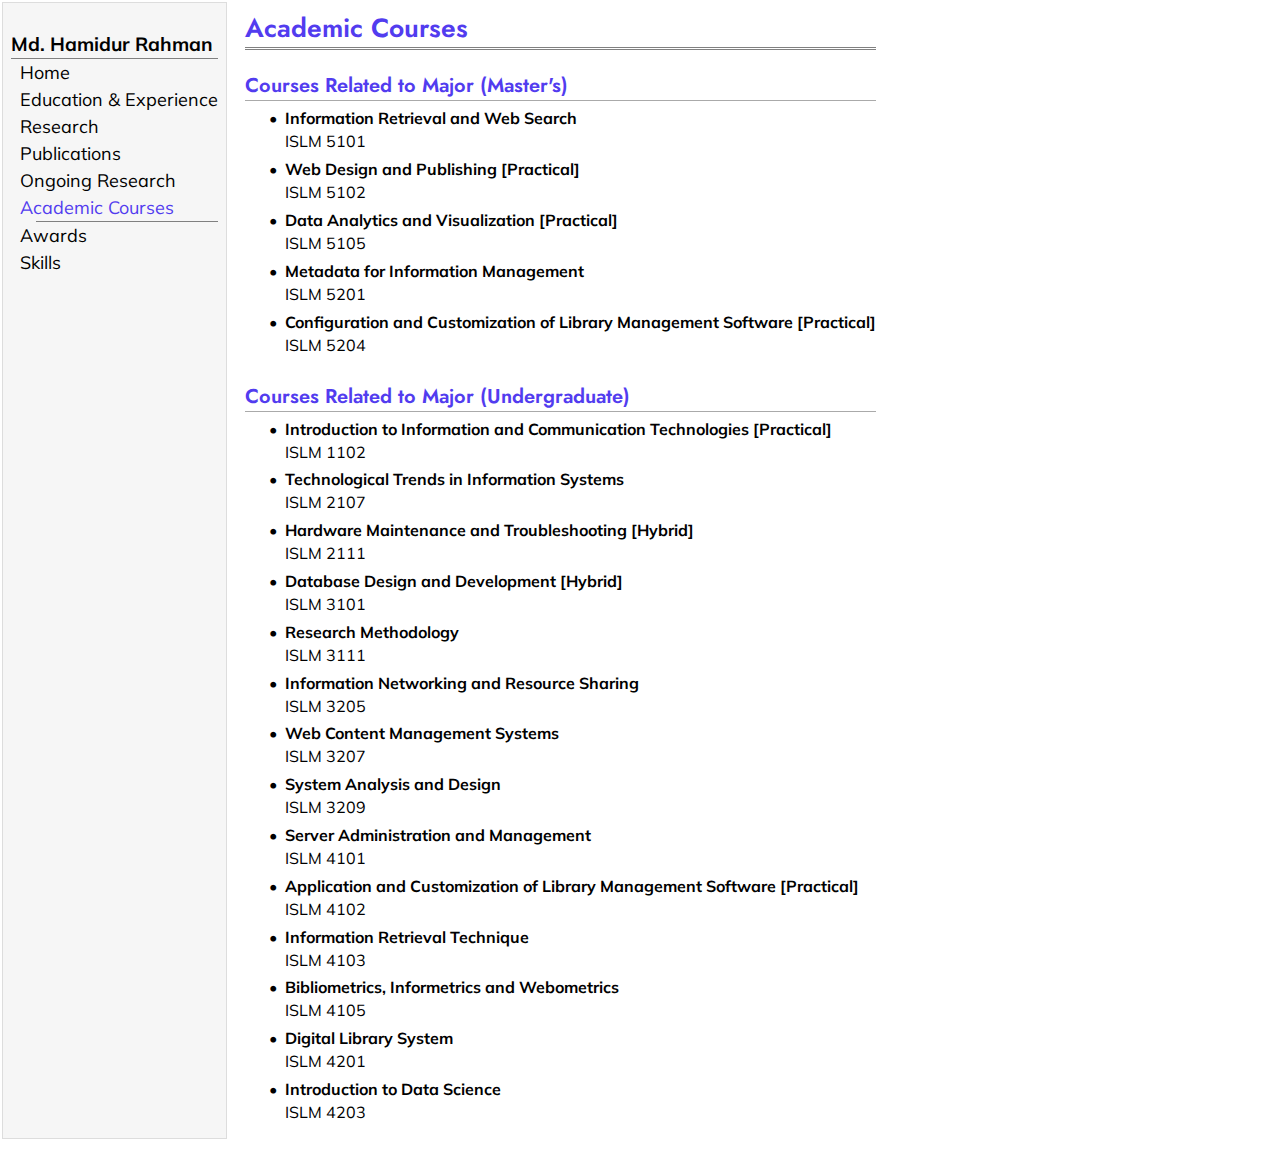
<file: teaching.html>
<!DOCTYPE html PUBLIC "-//W3C//DTD XHTML 1.1//EN"
  "http://www.w3.org/TR/xhtml11/DTD/xhtml11.dtd">
<html xmlns="http://www.w3.org/1999/xhtml" xml:lang="en">


<head>
  <link href="https://fonts.googleapis.com/css2?family=Jost:wght@600&family=Mulish:wght@400;600&display=swap" rel="stylesheet">
<meta name="generator" content="jemdoc, see http://jemdoc.jaboc.net/" />
<meta http-equiv="Content-Type" content="text/html;charset=utf-8" />
<link rel="stylesheet" href="jemdoc.css" type="text/css" />
<link rel="shortcut icon" type="image/x-icon" href="misc/hamfav.ico" />
<title>Academic Courses</title>
</head>
<body>
<table summary="Table for page layout." id="tlayout">
<tr valign="top">
  <td id="layout-menu">

<div class="menu-category">Md. Hamidur Rahman</div>
<div class="menu-item"><a href="index-2.html">Home</a></div>
<div class="menu-item"><a href="experience.html">Education & Experience</a></div>
<div class="menu-item"><a href="research.html">Research</a></div>
<div class="menu-item"><a href="publications.html">Publications</a></div>
<div class="menu-item"><a href="ongoing.html">Ongoing Research</a></div>
<div class="menu-item"><a href="teaching.html"class="current">Academic Courses</a></div>
<div class="menu-item"><a href="awards.html">Awards</a></div>
<div class="menu-item"><a href="activities.html">Skills</a></div>
</td>
<td id="layout-content">
<div id="toptitle">
<h1>Academic Courses</h1>
</div>

<h2>Courses Related to Major (Master's)</h2>
<ul>
<li><p><b>Information Retrieval and Web Search</b><br />
ISLM 5101<br />

</li>
<li><p><b>Web Design and Publishing [Practical]</b><br />
ISLM 5102<br />

</li>
<li><p><b>Data Analytics and Visualization [Practical]</b> <br />
  ISLM 5105<br />

</li>
<li><p><b>Metadata for Information Management</b> <br />
  ISLM 5201<br />

</li>
<li><p><b>Configuration and Customization of Library Management Software [Practical]</b> <br />
  ISLM 5204<br />

</li>
</ul>


<h2>Courses Related to Major (Undergraduate)</h2>
<ul>
<li><p><b>Introduction to Information and Communication Technologies [Practical]</b><br />
ISLM 1102<br />

</li>
<li><p><b>Technological Trends in Information Systems</b><br />
ISLM 2107<br />

</li>
<li><p><b>Hardware Maintenance and Troubleshooting [Hybrid]</b> <br />
  ISLM 2111<br />

</li>
<li><p><b>Database Design and Development [Hybrid]</b> <br />
  ISLM 3101<br />

</li>
<li><p><b>Research Methodology</b> <br />
  ISLM 3111<br />

</li>
<li><p><b>Information Networking and Resource Sharing</b> <br />
  ISLM 3205<br />

</li>
<li><p><b>Web Content Management Systems</b> <br />
  ISLM 3207<br />

</li>
<li><p><b>System Analysis and Design</b> <br />
  ISLM 3209<br />

</li>
<li><p><b>Server Administration and Management</b> <br />
  ISLM 4101<br />

</li>
<li><p><b>Application and Customization of Library Management Software [Practical]</b> <br />
  ISLM 4102<br />

</li>
<li><p><b>Information Retrieval Technique</b> <br />
  ISLM 4103<br />

</li>
<li><p><b>Bibliometrics, Informetrics and Webometrics</b> <br />
  ISLM 4105<br />

</li>
<li><p><b>Digital Library System</b> <br />
  ISLM 4201<br />

</li>
<li><p><b>Introduction to Data Science</b> <br />
  ISLM 4203<br />

</li>
</ul>
</td>
</tr>
</table>
</body>

</html>
</file>
<file: jemdoc.css>
/* Default css file for jemdoc. */

table#tlayout {
    border: none;
    border-collapse: separate;
    background: white;
}

body {
	background: white;
	font-family: "Mulish", sans-serif;
	
	padding-bottom: 8px;
	margin: 0;
	width: auto;
	max-width: 1500px;
	/*min-width: 600px;*/
	word-wrap: normal;
}

h1, h2, h3, h4, h5, h6 {
    font-family: "Jost", sans-serif;
    font-weight: 600;
}




.opportunity {
	display: flex;
	align-items: center;
	font-size: 16px;
	font-weight: normal;
	
  }
  
  .pulse-icon {
	width: 15px;
	background: #66FF99;
    height: 15px;
    border-radius: 50%;
    box-shadow: 0px 0px 1px 1px #0000001a;
	margin-right: 6px; /* Space between icon and text */
	animation: pulse 2s infinite;
  }
  
  @keyframes pulse {
	0% {
		box-shadow: 0 0 0 0px rgba(0, 0, 0, 0.2);
	  }
	  100% {
		box-shadow: 0 0 0 20px rgba(0, 0, 0, 0);
	  }
	}
	
	
	.master{
	  color:black;
	  float:right;
	}
	
	@media (max-width:900px){
	  .master{
		display:none
	  }
	}



	#projects {
		text-align: left;
		padding: 20px 20px;
	}
	
	
	.project-container {
		display: flex;
		flex-wrap: wrap;
		justify-content: left;
		gap: 20px;
	}
	
	.project-card {
		background: white;
		border-radius: 10px;
		padding: 15px;
		width: 300px;
		box-shadow: 0px 4px 8px rgba(0, 0, 0, 0.1);
		transition: transform 0.3s ease-in-out;
		text-align: center;
	}
	
	.project-card:hover {
		transform: translateY(-5px);
	}
	
	.project-card img {
		width: 100%;
		height: 200px;
		object-fit: cover;
		border-radius: 10px;
	}
	
	
	.live-button {
		display: inline-block;
		margin-top: 10px;
		padding: 8px 15px;
		background-color: #523cef;
		color: white;
		text-decoration: none;
		border-radius: 5px;
		font-size: 14px;
		transition: background-color 0.3s ease-in-out;
	}
	
	.live-button:hover {
		background-color: #0056b3;
	}
	



#layout-menu {
	background: #f6f6f6;
	border: 1px solid #dddddd;
	padding-top: 0.5em;
	padding-left: 8px;
	padding-right: 8px;
	font-size: 1.2em;
	width: auto;
	white-space: nowrap;
    text-align: left;
    vertical-align: top;
}

#layout-menu td {
	background: #f4f4f4;
    vertical-align: top;
}

#layout-content {
	padding-top: 0.0em;
	padding-left: 1.0em;
	padding-right: 1.0em;
    border: none;
    background: white;
    text-align: left;
    vertical-align: top;
    width: auto;
    max-width: 1200px;
	
    /*min-width: 600px;*/
}

#layout-menu a {
	line-height: 1.5em;
	margin-left: 0.5em;
}

tt {
    background: #ffffdd;
}

pre, tt {
	font-size: 90%;
	font-family: monaco, monospace;
}

a, a > tt {
	color: #224b8d;
	text-decoration: none;
	target-name:new;
	target-new:tab;
}

a {
	color: #0a1374;
	text-decoration: none;
	target-name:new;
	target-new:tab;
}


a:hover {
	border-bottom: 1px gray dotted;
}

#layout-menu a.current:link, #layout-menu a.current:visited {
	color: #523cef;
	border-bottom: 1px gray solid;
}
#layout-menu a:link, #layout-menu a:visited, #layout-menu a:hover {
	color: black;
	text-decoration: none;
}


#layout-menu a:hover {
	text-decoration: none;
}

div.menu-category {
	border-bottom: 1px solid gray;
	margin-top: 0.8em;
	padding-top: 0.2em;
	padding-bottom: 0.1em;
	font-weight: bold;
}

div.menu-item {
	padding-left: 16px;
	text-indent: -16px;
}

div#toptitle {
	padding-bottom: 0.2em;
	margin-bottom: 1.5em;
	border-bottom: 3px double gray;
}

/* Reduce space if we begin the page with a title. */
div#toptitle + h2, div#toptitle + h3 {
	margin-top: -0.7em;
}

div#subtitle {
	margin-top: 0.0em;
	margin-bottom: 0.0em;
	padding-top: 0em;
	padding-bottom: 0.1em;
}

em {
	font-style: italic;
}

strong {
	font-weight: bold;
}

h1, h2 {
	color: #523cef;
	margin-top: 0.7em;
	margin-bottom: 0.3em;
	padding-bottom: 0.2em;
	line-height: 1.0;
	padding-top: 0.5em;
	border-bottom: 1px solid #aaaaaa;
}


h3 {
	color: #020a08;
	margin-top: 0.7em;
	margin-bottom: 0.3em;
	padding-bottom: 0.2em;
	line-height: 1.0;
	padding-top: 0.5em;
	border-bottom: 1px solid #aaaaaa;
}

h1 {
	font-size: 165%;
	
}

h2 {
	padding-top: 0.8em;
	font-size: 125%;
	
}

h2 + h3 {
    padding-top: 0.2em;
}

h3 {
	font-size: 110%;
	border-bottom: none;
}

p {
	margin-top: 0.0em;
	margin-bottom: 0.8em;
	padding: 0;
	line-height: 23px;
}

pre {
	padding: 0;
	margin: 0;
}

div#footer {
	font-size: small;
	border-top: 1px solid #c0c0c0;
	padding-top: 0.1em;
	margin-top: 4.0em;
	color: #c0c0c0;
}

div#footer a {
	color: #80a0b0;
}

div#footer-text {
	float: left;
	padding-bottom: 8px;
}

ul, ol, dl {
	margin-top: 0.2em;
	padding-top: 0;
	margin-bottom: 0.8em;
}

dt {
	margin-top: 0.5em;
	margin-bottom: 0;
}

dl {
	margin-left: 20px;
}

dd {
	color: #222222;
}

dd > *:first-child {
	margin-top: 0;
}

ul {
	list-style-position: outside;
	list-style-type: "\2022\ \ ";
}

/*ul {list-style: none}

li::before {content: "\2022"; color: black;
  /*display: inline-block; width: 1em;*/
  /*margin-left: -1em*/
}
*/
p + ul, p + ol {
	margin-top: -0.5em;
}

li ul, li ol {
	margin-top: -0.3em;
}

ol {
	list-style-position: outside;
	list-style-type: decimal;
}

li p, dd p {
	margin-bottom: 0.3em;
}


ol ol {
	list-style-type: lower-alpha;
}

ol ol ol {
	list-style-type: lower-roman;
}

p + div.codeblock {
	margin-top: -0.6em;
}

div.codeblock, div.infoblock {
	margin-right: 0%;
	margin-top: 1.2em;
	margin-bottom: 1.3em;
}

div.blocktitle {
	font-weight: bold;
	color: #cd7b62;
	margin-top: 1.2em;
	margin-bottom: 0.1em;
}

div.blockcontent {
	border: 1px solid #523cef;
	padding: 0.3em 0.5em;
}

div.infoblock > div.blockcontent {
	background: #FFFFEE;
}

div.blockcontent p + ul, div.blockcontent p + ol {
	margin-top: 0.4em;
}

div.infoblock p {
	margin-bottom: 0em;
}

div.infoblock li p, div.infoblock dd p {
	margin-bottom: 0.5em;
}

div.infoblock p + p {
	margin-top: 0.8em;
}

div.codeblock > div.blockcontent {
	background: #f6f6f6;
}

span.pycommand {
	color: #000070;
}

span.statement {
	color: #008800;
}
span.builtin {
	color: #000088;
}
span.special {
	color: #990000;
}
span.operator {
	color: #880000;
}
span.error {
	color: #aa0000;
}
span.comment, span.comment > *, span.string, span.string > * {
	color: #606060;
}

@media print {
	#layout-menu { display: none; }
}

#fwtitle {
	margin: 2px;
}

#fwtitle #toptitle {
	padding-left: 0.5em;
	margin-bottom: 0.5em;
}

#layout-content h1:first-child, #layout-content h2:first-child, #layout-content h3:first-child {
	margin-top: -0.7em;
}

div#toptitle h1, #layout-content div#toptitle h1 {
	margin-bottom: 0.0em;
	padding-bottom: 0.1em;
	padding-top: 0;
	margin-top: 0.5em;
	border-bottom: none;
}

img.eq {
	padding: 0;
	padding-left: 0.1em;
	padding-right: 0.1em;
	margin: 0;
}

img.eqwl {
	padding-left: 2em;
	padding-top: 0.6em;
	padding-bottom: 0.2em;
	margin: 0;
}

table {
    border: 2px solid black;
    border-collapse: collapse;
}

td {
    padding: 2px;
    padding-left: 0.5em;
    padding-right: 0.5em;
    text-align: center;
    border: 1px solid gray;
}

table + table {
    margin-top: 1em;
}

tr.heading {
    font-weight: bold;
    border-bottom: 2px solid black;
}

img {
    border: none;
}

table.imgtable, table.imgtable td {
    border: none;
    text-align: left;
}
@viewport {
  width: device-width ;
  zoom: 1.0 ;
}

@keyframes fadeIn {
	from {
	  opacity: 0;
	}
	to {
	  opacity: 1;
	}
  }
  
  .news-item {
	animation: fadeIn 0.5s ease-in-out;
  }
  
  .news-section {
    background-color: #f9f9f9;
    border: 1px solid #ddd;
    padding: 10px;
    border-radius: 5px;
    margin-top: 20px;
}

.news-section h2 {
    margin-top: 0;
}

.news-section ul {
    list-style-type: none;
    padding: 0;
}

.news-section li {
    margin-bottom: 20px;
}
@keyframes blink {
    0% { opacity: 1; }
    50% { opacity: 0; }
    100% { opacity: 1; }
}

.blinking-logo {
    display: inline-block;
    width: 20px; /* adjust size as needed */
    height: 20px; /* adjust size as needed */
    background-image: url('misc/star.avif');
    background-size: contain;
    animation: blink 1s infinite;
}


.menu-item i {
    margin-right: 20px; /* Space between the icon and text */
    color: #000000; /* Icon color */
}

.menu-item a {
    display: flex;
    align-items: center;
    font-size: 18px;
    text-decoration: none; /* Removes underline from links */
    color: inherit; /* Ensures the text color matches other text */
}

.menu-item a:hover {
    text-decoration: underline; /* Underline on hover for better interaction feedback */
}

h2 i {
    margin-right: 3px; /* Space between the icon and text */
    vertical-align: top; /* Aligns the icon with the middle of the text line */
    color: #2c3e50; /* Icon color, can be adjusted to fit your design */
}

footer {
	text-align: center;
	font-family: "Jost", sans-serif;
    font-size: 14px;
	font-weight: 400;
	line-height: 21px;
  }
</file>
